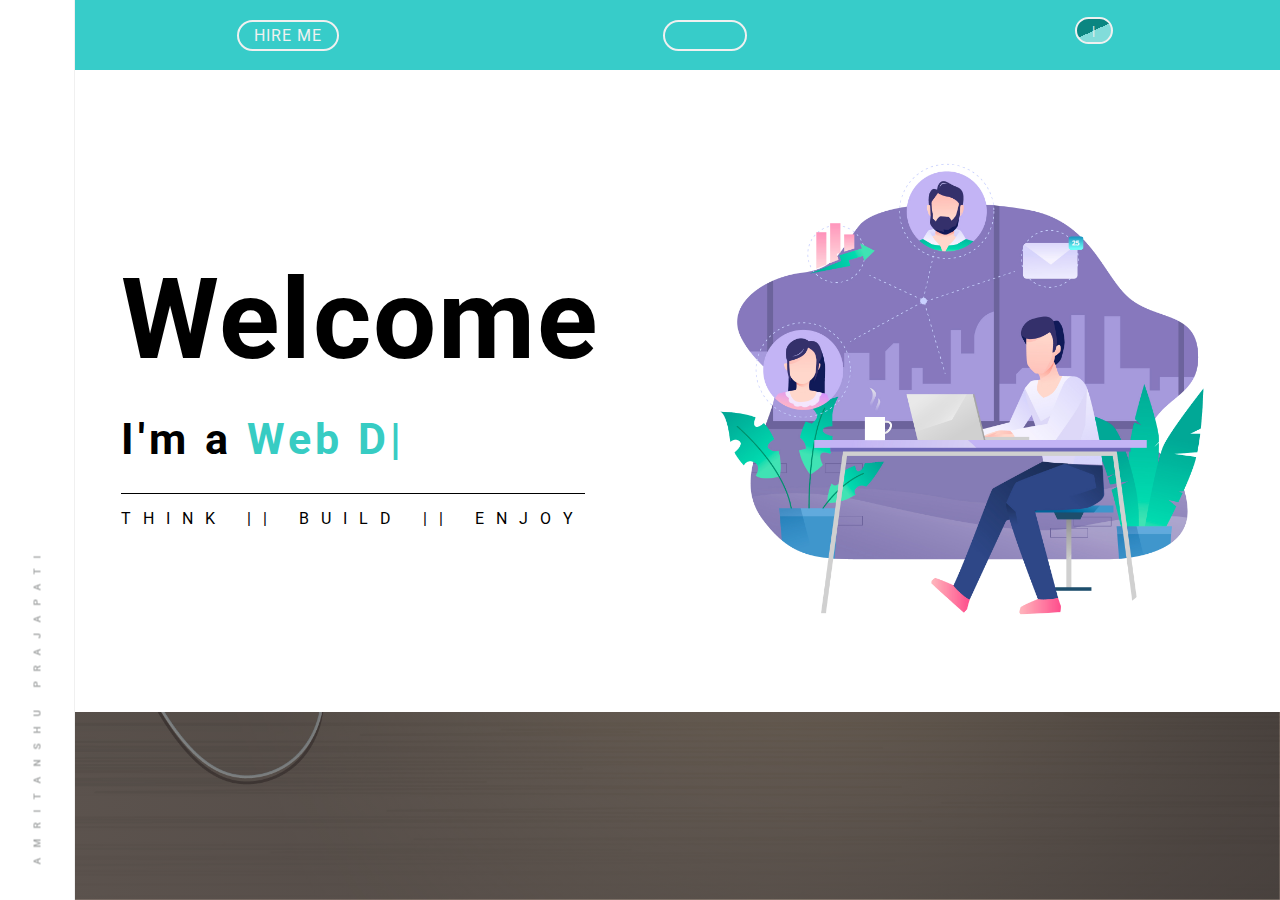
<file: index.html>
<!DOCTYPE html>
<html lang="en">
  <head>
    <meta charset="UTF-8" />
    <meta http-equiv="X-UA-Compatible" content="IE=edge" />
    <meta name="viewport" content="width=device-width, initial-scale=1.0" />
    <title>Amritanshu Prajapati || Porfolio</title>
    <link
      rel="shortcut icon"
      href="./img/favicon_io/favicon.ico"
      type="image/x-icon"
    />
    <!--jQuery-->
    <script src="https://ajax.googleapis.com/ajax/libs/jquery/3.5.1/jquery.min.js"></script>
    <script src="./typer.js"></script>
    <!--Fontawesome Icon Pack-->
    <link
      rel="stylesheet"
      href="https://use.fontawesome.com/releases/v5.7.0/css/all.css"
      integrity="sha384-lZN37f5QGtY3VHgisS14W3ExzMWZxybE1SJSEsQp9S+oqd12jhcu+A56Ebc1zFSJ"
      crossorigin="anonymous"
    />
    <!--Custom CSS-->
    <link rel="stylesheet" href="style.css" />
  </head>

  <body>
    <div class="container">
      <div class="side-brand">
        <div class="logo">
          <button onClick="navToggle()" id="logo-btn">
            <i class="fab fa-artstation"></i>
          </button>
        </div>
        <div class="brand-name">
          <p>Amritanshu Prajapati</p>
        </div>
      </div>
      <div class="navigation" id="navid">
        <nav>
          <ul>
            <a href="#home">
              <li><i class="fas fa-home"></i> Home</li>
            </a>
            <a href="#about">
              <li><i class="fas fa-info-circle"></i> About</li>
            </a>
            <a href="#skill">
              <li><i class="fas fa-graduation-cap"></i> Skill</li>
            </a>
            <a href="#work">
              <li><i class="fas fa-briefcase"></i> Work</li>
            </a>
            <a href="#contact">
              <li><i class="fas fa-envelope"></i> Contact</li>
            </a>
          </ul>
        </nav>
        <div class="theme">
          <button onclick="darkmodeToggle()">
            <i class="fas fa-moon"></i> | <i class="fas fa-sun"></i>
          </button>
        </div>
      </div>
      <div class="content">
        <div class="content_nav">
          <a href="#contact" id="hire" class="hire_btn">Hire Me</a>
          <div class="content_nav_social">
            <a href="https://www.facebook.com/people/Amritanshu-Prajapati/100006466968116" target="_blank"
              ><i class="fab fa-facebook-square"></i
            ></a>
            <a href="https://www.instagram.com/amritanshu_prajapati/?hl=en" target="_blank"
              ><i class="fab fa-instagram"></i
            ></a>
            <a href="https://in.linkedin.com/" target="_blank"
              ><i class="fab fa-linkedin"></i
            ></a>
          </div>
          <div class="theme content_nav_theme">
            <button onclick="darkmodeToggle()">
              <i class="fas fa-moon"></i> | <i class="fas fa-sun"></i>
            </button>
          </div>
        </div>
        <section class="home_section" id="home">
          <div class="home_text">
            <h1>Welcome</h1>
            <h6>
              I'm a <span id="change_title" style="color: #37ccc3"></span>
            </h6>
            <p>Think || Build || Enjoy</p>
          </div>
          <div class="home_img">
            <img src="./img/home.jpg" alt="" />
          </div>
        </section>
        <div class="content_img1">
          <i class="fab fa-artstation"></i>
          <h1>Amritanshu Prajapati</h1>
        </div>

        <section class="about_section" id="about">
          <div class="about_img">
            <img src="./svg/about.svg" alt="about_us_image" />
          </div>
          <div class="about_text">
            <h1>About Me</h1>
            <p>
              Hello, I'm Amritanshu Prajapati, an enthusiast Web and App
              developer. I have Experience with HTML, CSS, JavaScript, React
              ,React Native and currently exploring backend development.
            </p>
          </div>
        </section>

        <section class="skill_section" id="skill">
          <h2>Skills</h2>
          <div class="skill_box">
            <div class="course">
              <h4>C/C++</h4>
              <div class="percentage_box">
                <div class="percentage perccpp">75%</div>
              </div>
            </div>
            <div class="course">
              <h4>HTML</h4>
              <div class="percentage_box">
                <div class="percentage perhtml">90%</div>
              </div>
            </div>
            <div class="course">
              <h4>CSS</h4>
              <div class="percentage_box">
                <div class="percentage percss">80%</div>
              </div>
            </div>
            <div class="course">
              <h4>JavaScript</h4>
              <div class="percentage_box">
                <div class="percentage perjavascript">85%</div>
              </div>
            </div>
            <div class="course">
              <h4>React</h4>
              <div class="percentage_box">
                <div class="percentage perreact">50%</div>
              </div>
            </div>
            <div class="course">
              <h4>Php</h4>
              <div class="percentage_box">
                <div class="percentage perphp">48%</div>
              </div>
            </div>
            <div class="course">
              <h4>MySQL</h4>
              <div class="percentage_box">
                <div class="percentage permysql">64%</div>
              </div>
            </div>
            
          </div>
        </section>
        <div class="content_img2">
          <!-- <img src="./img/skill.png" alt="skill_work_image"> -->
        </div>
        <section class="work_section" id="work">
          <h2>My Works</h2>
          <div class="work_list">
            <div class="box box1 active">
              <img src="./img/projexts/amritaakash.png" />
              <a
                href="https://amrit-web.github.io/weatherV2/dist/"
                target="_blank"
                >AmritAakash</a
              >
            </div>
            <div class="box box2">
              <img src="./img/projexts/lnmi.png" />
              <a href="https://lnmiresult.herokuapp.com/" target="_blank"
                >LNMI Result System</a
              >
            </div>
            <div class="box box3">
              <img src="./img/projexts/namastey.png" />
              <a href="https://web.whatsapp.com/" target="_blank">Namastey</a>
            </div>
            <div class="box box4">
              <img src="./img/projexts/vaccslot.png" />
              <a
                href="https://amrit-web.github.io/vaccine/dist/"
                target="_blank"
                >Vacc-Slot</a
              >
            </div>
          </div>
          <div class="switcher_box">
            <a onclick="prev(1);">◀</a>
            <a onclick="next(1);">▶</a>
          </div>
        </section>
        <section class="contact_section" id="contact">
          <div class="contact_form">
            <h2>Let's get in touch</h2>
            <form
              action="mailto:amritraj421999@gmail.com"
              method="POST"
              enctype="multipart/form-data"
              name="EmailForm"
            >
              <div class="f-group-common form-group1">
                <input
                  type="text"
                  name="Contact-FirstName"
                  placeholder="First Name"
                />
                <input
                  type="text"
                  name="Contact-LastName"
                  placeholder="Last Name"
                />
              </div>
              <div class="f-group-common form-group2">
                <input
                  type="email"
                  name="Contact-Email"
                  placeholder="Enter Your Email"
                />
              </div>
              <div class="f-group-common form-group3">
                <textarea
                  name="Contact-Message"
                  rows="10"
                  placeholder="Drop Your Message"
                ></textarea>
              </div>
              <div class="f-group-common form-group4">
                <button type="submit" value="Submit">
                  <i class="fas fa-paper-plane"></i>
                </button>
              </div>
            </form>
          </div>
          <div class="contact_image">
            <img src="./svg/message.svg" alt="" />
          </div>
        </section>
        <div class="footer">
          <p>© Copyright Reserved || Designed With ♥ in India</p>
        </div>
      </div>
    </div>
    <!--Script-->
    <script>
      function darkmodeToggle() {
        var element = document.querySelector(".side-brand");
        var body = document.body;
        element.classList.toggle("dark-mode");
        body.classList.toggle("dark-mode");
      }

      function navToggle() {
        var x = document.querySelector(".navigation");
        if (x.style.display === "none") {
          x.style.display = "flex";
          x.style.transition = "display 1s";
        } else {
          x.style.display = "none";
        }
      }

      $("#change_title").typer({
        strings: ["Web Developer", "Web Designer", "Freelancer"],
      });
    </script>
    <script src="./workslider.js"></script>
    <script src="./rightclickdisble.js"></script>
  </body>
</html>
</file>
<file: style.css>
@import url("https://fonts.googleapis.com/css2?family=Roboto:wght@300&display=swap");

* {
  margin: 0;
  padding: 0;
  box-sizing: border-box;
  scroll-behavior: smooth;
  font-family: "Roboto", sans-serif;
}
*::selection {
  background: 0 0;
  color: #37ccc9;
}
::-webkit-scrollbar {
  width: 8px;
  height: 8px;
}
::-webkit-scrollbar-thumb {
  background-color: #37ccc945;
  border-radius: 20px;
}
::placeholder{
  color: #37ccc9;
}


.container {
  display: flex;
  flex-direction: row;
  height: 100vh;
}

/**SIDE BRAND**/
.side-brand {
  height: 100vh;
  width: 80px;
  border-right: 1px solid #f0f0f0;
  display: flex;
  flex-direction: column;
  align-items: center;
}
.logo button {
  background-color: transparent;
  border: none;
  cursor: pointer;
}
.logo i {
  color: #37ccc9;
  font-size: 40px;
  margin-top: 30px;
  transition: all 1.3s;
}
.logo i:hover {
  transform: rotate(360deg);
}
.brand-name {
  width: 400px;
  position: fixed;
  bottom: 230px;
  transform: rotate(-90deg);
  letter-spacing: 10px;
  text-transform: uppercase;
  font-size: 10px;
  font-weight: 600;
  color: #a5a7a7;
}

/**Navigation**/
.navigation {
  left: 75px;
  position: fixed;
  width: 375px;
  height: 100vh;
  display: none;
  flex-direction: column;
  justify-content: space-between;
  align-items: center;
  /* background-color: #f0f0f0; */
  background-image: -webkit-linear-gradient(115deg, #a69adc 50%, #37ccc9 35%);
  transition: all 2s;
}

.navigation nav {
  margin-top: 60px;
}
.navigation a {
  text-decoration: none;
  cursor: pointer;
  /* color: #8e8e8e; */
  color: #f0f0f0;
}
.navigation li:hover {
  color: black;
  border-bottom: 2px solid black;
  font-size: 20px;
}
.navigation li {
  text-transform: uppercase;
  font-size: 18px;
  font-weight: 600;
  letter-spacing: 2px;
  list-style: none;
  margin-bottom: 45px;
  transition: all 0.3s;
}
.theme {
  margin-bottom: 10px;
}
.theme button {
  margin: 0 5px;
  border: none;
  border-radius: 30px;
  padding: 5px 15px;
  background-image: -webkit-linear-gradient(115deg, #81dcda 50%, #0a8681 35%);
  cursor: pointer;
  color: #f0f0f0;
}

/**Content**/
.content {
  width: 100%;
  overflow-y: auto;
}

/**content_nav start**/
.content_nav {
  height: 70px;
  width: 100%;
  background-color: #37ccc9;
  display: flex;
  flex-direction: row;
  align-items: center;
  justify-content: space-around;
}
.content_nav button {
  border: 2px solid #f0f0f0;
  border-radius: 30px;
  padding: 4px 15px;
  letter-spacing: 1px;
  text-transform: uppercase;
  color: #f0f0f0;
  background-color: transparent;
  cursor: pointer;
}
.hire_btn{
  text-decoration: none;
  color:#f0f0f0;
  border: 2px solid #f0f0f0;
  border-radius: 30px;
  padding: 4px 15px;
  letter-spacing: 1px;
  text-transform: uppercase;
  background-color: transparent;
  cursor: pointer;
}
.hire_btn:hover{
  background-color: #f0f0f0;
  color: #37ccc9;
}

.content_nav_social {
  border: 2px solid #f0f0f0;
  border-radius: 30px;
  padding: 4px 10px;
}

.content_nav_social a {
  color: #f0f0f0;
  margin: 0 10px;
}
.fa-facebook-square:hover {
  color: #166fe5;
}
.fa-instagram:hover {
  color: rgb(233, 34, 133);
}
.fa-linkedin:hover {
  color: #0a66c2;
}
/**content-nav end**/
/**Home_section start**/
.home_section {
  display: flex;
  flex-direction: row;
  justify-content: space-around;
  align-items: center;
  padding: 4% 0;
  background-image: -webkit-linear-gradient( 
    169deg
     , #ffffff 50%, #00000000 35%);
}
.home_text {
  max-height: 20%;
  display: flex;
  flex-direction: column;
  align-items: flex-start;
  justify-content: space-around;
}
.home_text h1 {
  font-size: 7rem;
  margin-bottom: 3%;
  letter-spacing: 2px;
}
.home_text h6 {
  font-size: 2.7rem;
  margin: 3% 0;
  letter-spacing: 4px;
}
.home_text p {
  padding-top: 15px;
  border-top: 1px solid;
  letter-spacing: 12px;
  word-spacing: 4px;
  text-transform: uppercase;
  margin-top: 3%;
}
.home_img {
  width: 45%;
  animation: ease;
}
.home_img img {
  width: 100%;
  border-radius: 50%;
}
/**home_section End**/

.content_img1 {
  display: flex;
  flex-direction: column;
  justify-content: space-around;
  align-items: center;
  height: 100vh;
  width: 100%;
  background-image: linear-gradient(to right, #1414147a, #221f1fb3),
    url(./img/18053051.jpg);
  background-size: cover;
  background-attachment: fixed;
}
.content_img1 i {
  color: #f0f0f0;
  font-size: 400px;
  z-index: 10;
}
.content_img1 h1 {
  font-size: 20px;
  color: #f0f0f0;
  text-transform: uppercase;
  letter-spacing: 30px;
  border: 5px solid #37ccc9;
  border-radius: 10px;
  padding: 6px 40px;
}

/**about_section start**/
.about_section {
  margin: 4% 0;
  width: 100%;
  display: flex;
  flex-direction: row;
  align-items: center;
  justify-content: space-around;
}
.about_img {
  width: 40%;
}
.about_img img {
  width: 100%;
}
.about_text {
  width: 30%;
  display: flex;
  flex-direction: column;
}
.about_text h1{
  padding: 6% 0;
  letter-spacing: 3px;
}
.about_text p{
  letter-spacing: 1px;
  font-weight: 600;
}
/**about_section End**/

/**skill_section start**/
.skill_section {
  margin: 4% 0 0 0;
  height: 80vh;
  width: 100%;
  background-image: -webkit-linear-gradient(103deg, #37ccc9 50%, #57cdc926 35%);
  background-size: cover;
  display: flex;
  flex-direction: column;
  justify-content: space-around;
  align-items: center;
}
.skill_section h2{
  text-transform: uppercase;
  letter-spacing: 5px;
  color: #57cdc9;
  width: 80%;
  text-align: center;
  padding-bottom: 5px;
  border-bottom: 2px solid;

}
.skill_box{
  display: flex;
  flex-direction:column;
  width: 95%;
  height: 85%;
  justify-content: space-evenly;
  
}
.course{
  display: flex;
  flex-direction: row;
  justify-content: space-between;
  align-items: center;
}
.course h4{
  text-transform: uppercase;
  letter-spacing: 1px;
  color: #0a7370;
}
.percentage_box{
  width: 80%;
  height: 20px;
}
.percentage{
  padding: auto;
  padding-left: 5px;
  height: 101%;
  background-color: #0a7370;
  color: #f0f0f0;
  margin: 0;
  border-radius: 0px 20px 20px 0px;
}
.perccpp{
  width: 75%;
}
.perhtml{
  width: 90%;
}
.percss{
  width: 80%;
}
.perjavascript{
  width: 85%;
}
.perreact{
  width: 50%;
}
.perphp{
  width: 48%;
}
.permysql{
  width: 64%;
}
/**skill_section End**/
.content_img2 {
  width: 100%;
  background-image: url(./img/skill.png);
  background-attachment: fixed;
  background-repeat: no-repeat;
  background-size: cover;
  min-height: 100vh;
}
.content_img2 img {
  width: 100%;
}

/**Work_section Start**/
.work_section {
  min-height: 80vh;
  width: 100%;
  background-image: -webkit-linear-gradient( 
    103deg
     , #bea1e738 50%, #a591ea 35%);
    
  display: flex;
  flex-direction: column;
  justify-content: space-around;
  align-items: center;
}
.work_section h2{
  text-transform: uppercase;
  letter-spacing: 5px;
  color: #f0f0f0;
  width: 80%;
  text-align: center;
  padding-bottom: 5px;
  border-bottom: 2px solid;

}
.work_list{
  display: flex;
  flex-direction: column;
  height: 45vh;
  align-items: center;
  justify-content: space-around;
}
.box{
  display: none;
  border-radius: 3px;
  height: 100%; 
}
.box img{
  width: 200px;
}
.box a{
  border: 2px solid #a591ea;
  border-radius: 3px;
  padding: 10px 20px;
  color: #a591ea;
  text-decoration: none;
  letter-spacing: 2px;
  font-weight: 700;
}
.box a:hover{
  color: #947ceb;
}
.active{
  display: flex;
  flex-direction: column;
  justify-content: space-around;
  align-items: center;
  
}
.switcher_box a{
  margin: 0 10px;
  cursor: pointer;
  text-decoration:none;
  color: #f0f0f0;
  padding: 5px 10px;
  background-color: #a691ea;
  border-radius: 20px;
}


/**Work_section End**/

/**Contact_section Start**/
.contact_section{
    display: flex;
    flex-direction: row;
    align-items: center;
    justify-content: space-around;
    padding: 4% 0;
}
.contact_form{
    padding: 3%;
    width: 40%;
}
.contact_form h2{
    letter-spacing: 4px;
    margin-bottom: 10%;
}
.f-group-common{
    width: 100%;
    margin: 5% 0;
}
.f-group-common input{
  width: 100%;
  border: none;
  border-bottom: 2px solid #37ccc9;
  background-color: transparent;
  height: 25px;
    padding-left: 10px;
}
.f-group-common input:focus{
  outline: none;
}

.f-group-common textarea{
  width: 100%;
  padding-left: 10px;
  padding-top: 10px;
  background-color: transparent;
  border: 2px solid #37ccc9;
  border-radius: 5px;
}
.f-group-common button{
  cursor: pointer;
  padding: 5px 35px;
  border-radius: 3px;
  color: #f0f0f0;
  border: none;
  background: #368681;
}
.f-group-common button:hover{
  background-image: -webkit-linear-gradient(115deg, #81dcda 50%, #0a8681 35%);
}
.form-group1{
  display: flex;
  flex-direction: row;
}

.contact_img{
    width: 40%;
}

/**Contact_section End**/

.footer{
  width: 100%;
  height: 60px;
  display: flex;
  align-items: center;
  justify-content: center;
  background-color: #a691ea;
}
.footer p{
  text-transform: uppercase;
  letter-spacing: 3px;
  color: #f0f0f0;
  font-size: 11px;
  font-weight: 500;
}

/**DARK MODE**/
.dark-mode {
  background-color: #131212;
  color: white;
}

section{
  transition: all 0.3s;
}

/******MOBILE VERSION**************/

@media only screen and (max-width: 415px)  {
 .container{
   flex-direction: column;
 }
 .side-brand{
   width: 100%;
   height: 40%;
   flex-direction: row;
   align-items: center;
   border-right: none;
   border-bottom: 1px solid #f0f0f0;
 }
 .logo i{
   font-size: 30px;
   margin-left: 20px;
   margin-top: auto;
 }
 .brand-name{
   transform: rotate(0deg);
   letter-spacing: 2px;
   bottom: unset;
   left: 60px;
 }
 .navigation{
   width: 100%;
   left: unset;
   height: 68vh;
   top: 7.5%;
   z-index: 15;
 }
 
 .content_nav_theme{
   display: none;
 }
 /**home_section**/
 .home_section{
   flex-direction: column-reverse;
   height: 95vh;
   justify-content: space-between;
   padding: 4% 0 11% 0;
   background-image: none;
 }
 .home_text{
   max-height: unset;
   align-items: center;
 }
 .home_text h1{
   font-size: 4rem;
 }
 .home_text h6{
  font-size: 1.8rem;
}
.home_text p{
  letter-spacing: 6.5px;
}
.home_img{
  width: 85%;
}

.content_img1{
  height: 50vh;
  background-position: bottom;
}
.content_img1 i {
  font-size: 200px;
}
.content_img1 h1{
  font-size: 12px;
  letter-spacing: 10px;
  border: none;
  padding: 6px 7px;
  width: max-content;
}
/**about SECtion**/
.about_section{
  flex-direction: column;
  padding: 4% 0;
  height: 95vh;
}
.about_img{
  width: 85%;
  
}
.about_text{
  width: 70%;
}
/**Skill_section**/
.course{
  flex-direction: column;
  align-items: flex-start;
}
.percentage_box{
  width: 100%;
  margin-top: 3px;
}
/**content_img2**/
.content_img2{
  background-position: center;
  min-height: 50vh;
}

/**Contact_section**/
.contact_section{
  background-image: linear-gradient(to right, #1414147a, #221f1fb3),url(./svg/message.svg);
  background-size: cover;
}
.contact_form{
  width: 90%;
  color: white;
}
.contact_image{
  display: none;
}
.contact_form form{
  color: white;
}
.f-group-common input{
  color: white;
  border-bottom: 1px solid white;
}
::placeholder{
  color: white;
}
.f-group-common textarea{
  color: white;
  border: 1px solid white;
  height: 50px;
  border-radius: 2px;
}
.f-group-common button{
  background-color: #a591ea;
}
.f-group-common button:hover{
  background-image: -webkit-linear-gradient( 
103deg
 , #bea1e738 50%, #a591ea 35%);
}

/**Footer**/
.footer p{
  font-size: 9px;
  letter-spacing: 2px;
}


}
</file>
